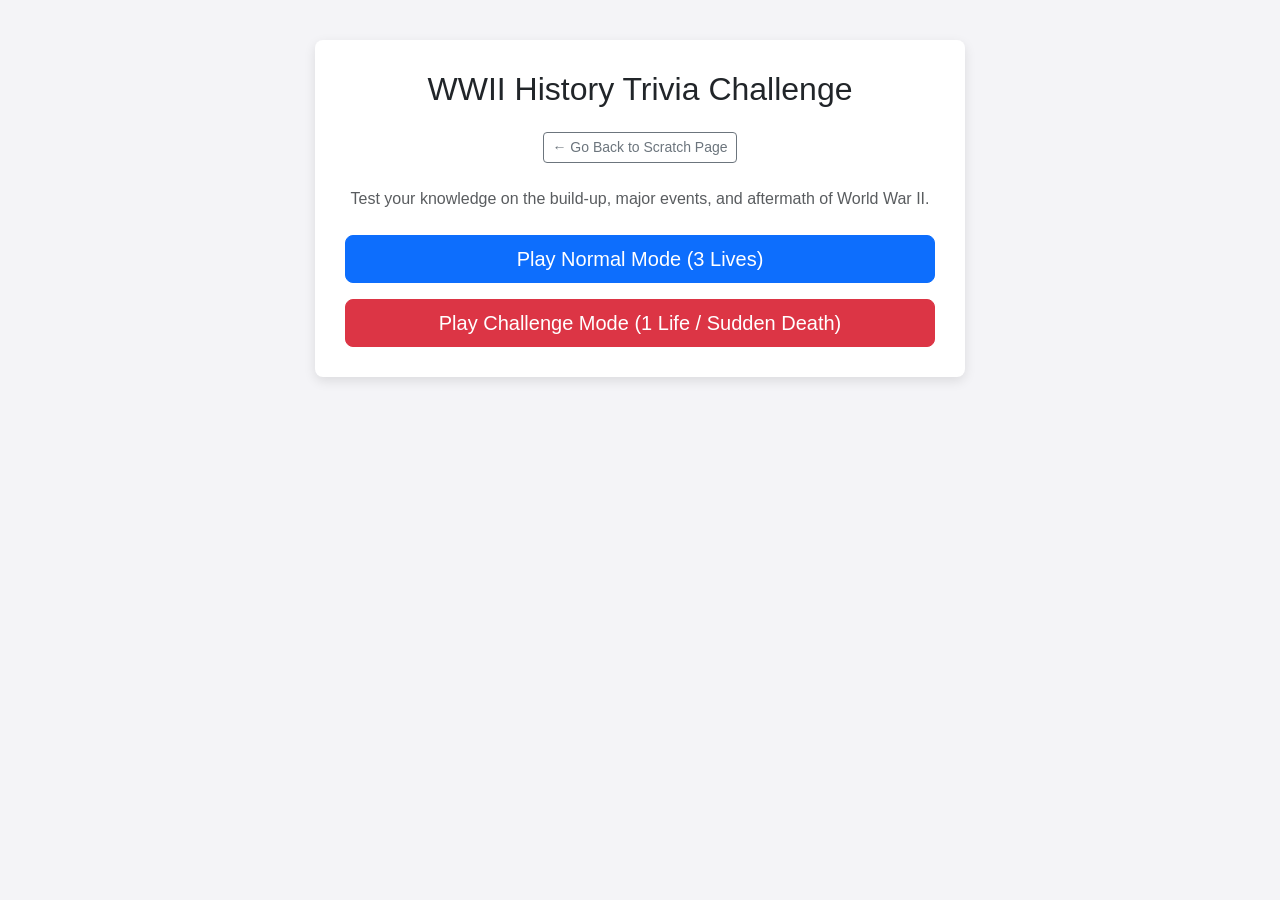
<file: app.html>
<!DOCTYPE html>
<html lang="en">
<head>
    <meta charset="UTF-8">
    <meta name="viewport" content="width=device-width, initial-scale=1.0">
    <title>WWII History Trivia Game</title>
    <link href="https://cdn.jsdelivr.net/npm/bootstrap@5.3.0/dist/css/bootstrap.min.css" rel="stylesheet">
    <style>
        body {
            background-color: #f4f4f7;
            font-family: Arial, sans-serif;
        }
        .game-card {
            max-width: 650px;
            margin: 40px auto;
            background-color: #ffffff;
            border-radius: 8px;
            box-shadow: 0 4px 12px rgba(0,0,0,0.1);
            padding: 30px;
        }
        .status-bar {
            background-color: #1a252f;
            color: #ffffff;
            border-radius: 6px;
            padding: 10px 15px;
        }
        .option-btn {
            text-align: left;
            margin-bottom: 12px;
            padding: 12px 20px;
            font-size: 1.05rem;
            transition: all 0.2s;
        }
        .option-btn:hover {
            transform: translateX(5px);
        }
    </style>
</head>
<body>

<div class="container">
    <div class="game-card">
        <h2 class="text-center mb-4 font-weight-bold">WWII History Trivia Challenge</h2>
        
        <div id="setup-screen">
            <p class="text-center mb-4"><a href="scratch.html" class="btn btn-outline-secondary btn-sm">← Go Back to Scratch Page</a></p>
            
            <p class="text-muted text-center">Test your knowledge on the build-up, major events, and aftermath of World War II.</p>
            <div class="d-grid gap-3 mt-4">
                <button class="btn btn-primary btn-lg" onclick="startGame('normal')">Play Normal Mode (3 Lives)</button>
                <button class="btn btn-danger btn-lg" onclick="startGame('challenge')">Play Challenge Mode (1 Life / Sudden Death)</button>
            </div>
        </div>

        <div id="game-screen" class="d-none">
            <div class="status-bar d-flex justify-content-between align-items-center mb-4">
                <div>Score: <span id="score-display" class="fw-bold text-warning">0</span></div>
                <div>Lives: <span id="lives-display" class="fw-bold text-danger">3</span></div>
                <div>Streak: <span id="streak-display" class="fw-bold text-info">0/3</span></div>
            </div>

            <div id="reward-zone" class="alert alert-success text-center d-none mb-3">
                <p class="fw-bold mb-2">🔥 3-in-a-row Streak! Choose your reward:</p>
                <button id="reward-life-btn" class="btn btn-sm btn-success me-2" onclick="claimReward('life')">Gain 1 Life</button>
                <button class="btn btn-sm btn-info" onclick="claimReward('skip')">Get 1 Skip Pass</button>
            </div>

            <div id="skip-action-zone" class="text-end mb-3 d-none">
                <button id="use-skip-btn" class="btn btn-sm btn-secondary" onclick="useSkipPass()">Use Skip Pass (1 Available)</button>
            </div>

            <div class="card bg-light mb-4">
                <div class="card-body">
                    <h5 class="card-title text-muted mb-2" id="question-category">Category</h5>
                    <p class="card-text fs-5 fw-semibold" id="question-text">Loading question...</p>
                </div>
            </div>

            <div id="options-container" class="d-flex flex-column">
                </div>
        </div>

        <div id="end-screen" class="d-none text-center">
            <h3 id="end-title" class="mb-3">Game Over</h3>
            <p class="fs-4">Final Score: <span id="final-score" class="fw-bold text-primary">0</span></p>
            <button class="btn btn-dark mt-3" onclick="resetToMenu()">Return to Main Menu</button>
        </div>
    </div>
</div>

<script>
    // Expanded Game Questions Database (14 Questions)
    const questions = [
        {
            category: "The Build-Up",
            question: "Which treaty, signed at the end of WWI, created severe economic hardships in Germany and contributed to the outbreak of WWII?",
            options: ["Treaty of Paris", "Treaty of Versailles", "Treaty of Ghent", "Berlin Pact"],
            correct: 1
        },
        {
            category: "The Build-Up",
            question: "In 1938, which neighboring country did Germany annex during the event known historically as the Anschluss?",
            options: ["Poland", "Czechoslovakia", "Austria", "France"],
            correct: 2
        },
        {
            category: "The Build-Up",
            question: "Which agreement allowed Germany to annex the Sudetenland region of Czechoslovakia in the name of appeasement?",
            options: ["The Munich Agreement", "The Yalta Conference", "The Locarno Treaties", "The Kellogg-Briand Pact"],
            correct: 0
        },
        {
            category: "The Build-Up",
            question: "Which two nations signed a non-aggression pact in August 1939, secretly plotting to divide Poland between them?",
            options: ["Germany and Italy", "Germany and the Soviet Union", "The UK and France", "Italy and Japan"],
            correct: 1
        },
        {
            category: "The War",
            question: "On which date did Germany invade Poland, marking the official beginning of World War II?",
            options: ["September 1, 1939", "December 7, 1941", "June 6, 1944", "May 8, 1945"],
            correct: 0
        },
        {
            category: "The War",
            question: "What was the official code name for the massive Allied amphibious invasion of Normandy on June 6, 1944?",
            options: ["Operation Barbarossa", "Operation Overlord", "Operation Torch", "Operation Market Garden"],
            correct: 1
        },
        {
            category: "The War",
            question: "Which brutal conflict is widely considered the major turning point of the war on the Eastern Front?",
            options: ["The Battle of Britain", "The Battle of the Bulge", "The Battle of Stalingrad", "The Battle of Midway"],
            correct: 2
        },
        {
            category: "The War",
            question: "Which surprise military strike prompted the United States to officially enter World War II?",
            options: ["The Sinking of the Lusitania", "The Attack on Pearl Harbor", "The Invasion of Guadalcanal", "The Blitz of London"],
            correct: 1
        },
        {
            category: "The War",
            question: "What naval battle in June 1942 served as the major turning point of the war in the Pacific Theater?",
            options: ["Battle of the Coral Sea", "Battle of Midway", "Battle of Leyte Gulf", "Battle of Iwo Jima"],
            correct: 1
        },
        {
            category: "The War",
            question: "What military term describes the fast-moving, armored warfare tactics used by Germany early in the war?",
            options: ["Attrition", "Island Hopping", "Blitzkrieg", "Trench Warfare"],
            correct: 2
        },
        {
            category: "The War",
            question: "Who served as the Prime Minister of Great Britain during the vast majority of World War II?",
            options: ["Neville Chamberlain", "Winston Churchill", "Clement Attlee", "Franklin D. Roosevelt"],
            correct: 1
        },
        {
            category: "Aftermath",
            question: "Which international organization was established in 1945 immediately following the war to preserve global peace?",
            options: ["The League of Nations", "The United Nations", "NATO", "The Warsaw Pact"],
            correct: 1
        },
        {
            category: "Aftermath",
            question: "What geopolitical term describes the decades-long ideological tension between the US and the USSR that started right after WWII?",
            options: ["The Cold War", "The Great Depression", "The Iron Age", "The Reconstruction"],
            correct: 0
        },
        {
            category: "Aftermath",
            question: "What was the name of the massive US initiative passed in 1948 to provide economic aid and rebuild Western European economies?",
            options: ["The Truman Doctrine", "The New Deal", "The Marshall Plan", "The Dawes Plan"],
            correct: 2
        }
    ];

    // State Variables
    let gameMode = 'normal';
    let currentQuestionIndex = 0;
    let score = 0;
    let lives = 3;
    let maxLives = 3;
    let streak = 0;
    let hasSkipPass = false;
    let shuffledQuestions = [];

    // Start Game Function
    function startGame(mode) {
        gameMode = mode;
        score = 0;
        streak = 0;
        currentQuestionIndex = 0;
        hasSkipPass = false;

        if (gameMode === 'challenge') {
            lives = 1;
            maxLives = 1;
        } else {
            lives = 3;
            maxLives = 3;
        }

        // Fisher-Yates shuffle implementation ensures no repetitions and random order
        shuffledQuestions = [...questions].sort(() => Math.random() - 0.5);

        document.getElementById('setup-screen').classList.add('d-none');
        document.getElementById('end-screen').classList.add('d-none');
        document.getElementById('game-screen').classList.remove('d-none');
        
        updateStatusBar();
        showQuestion();
    }

    function showQuestion() {
        document.getElementById('reward-zone').classList.add('d-none');
        
        // Fix string error from previous snippet layout
        if (hasSkipPass) {
            document.getElementById('skip-action-zone').classList.remove('d-none');
        } else {
            document.getElementById('skip-action-zone').classList.add('d-none');
        }

        // Check if all items in the array have been exhausted without repeating
        if (currentQuestionIndex >= shuffledQuestions.length) {
            endGame(true);
            return;
        }

        let q = shuffledQuestions[currentQuestionIndex];
        document.getElementById('question-category').innerText = q.category;
        document.getElementById('question-text').innerText = q.question;

        let optionsContainer = document.getElementById('options-container');
        optionsContainer.innerHTML = '';

        q.options.forEach((option, index) => {
            let button = document.createElement('button');
            button.className = 'btn btn-outline-dark option-btn';
            button.innerText = option;
            button.onclick = () => checkAnswer(index);
            optionsContainer.appendChild(button);
        });
    }

    function checkAnswer(selectedIndex) {
        let q = shuffledQuestions[currentQuestionIndex];

        if (selectedIndex === q.correct) {
            score += 10;
            streak++;
            
            if (streak === 3) {
                handleStreakMilestone();
                return; // Pause execution to handle modal payout choice
            }
        } else {
            lives--;
            streak = 0;
            if (lives <= 0) {
                endGame(false);
                return;
            }
            alert(`Incorrect! The correct answer was: ${q.options[q.correct]}`);
        }

        currentQuestionIndex++;
        updateStatusBar();
        showQuestion();
    }

    function updateStatusBar() {
        document.getElementById('score-display').innerText = score;
        document.getElementById('lives-display').innerText = lives;
        document.getElementById('streak-display').innerText = `${streak}/3`;
    }

    function handleStreakMilestone() {
        updateStatusBar();
        document.getElementById('reward-zone').classList.remove('d-none');
        
        let lifeBtn = document.getElementById('reward-life-btn');
        if (lives >= maxLives) {
            lifeBtn.disabled = true;
            lifeBtn.innerText = "Life Full (Max reached)";
        } else {
            lifeBtn.disabled = false;
            lifeBtn.innerText = "Gain 1 Life";
        }
    }

    function claimReward(type) {
        if (type === 'life' && lives < maxLives) {
            lives++;
        } else if (type === 'skip') {
            hasSkipPass = true;
        }
        
        streak = 0;
        currentQuestionIndex++;
        updateStatusBar();
        showQuestion();
    }

    function useSkipPass() {
        if (!hasSkipPass) return;
        hasSkipPass = false;
        alert("Question Skipped safely!");
        currentQuestionIndex++;
        updateStatusBar();
        showQuestion();
    }

    function endGame(victory) {
        document.getElementById('game-screen').classList.add('d-none');
        document.getElementById('end-screen').classList.remove('d-none');
        
        document.getElementById('end-title').innerText = victory ? "🏆 Congratulations! You Finished All Questions!" : "💥 Game Over (Out of Lives)";
        document.getElementById('final-score').innerText = score;
    }

    function resetToMenu() {
        document.getElementById('end-screen').classList.add('d-none');
        document.getElementById('setup-screen').classList.remove('d-none');
    }
</script>

</body>
</html>
</file>
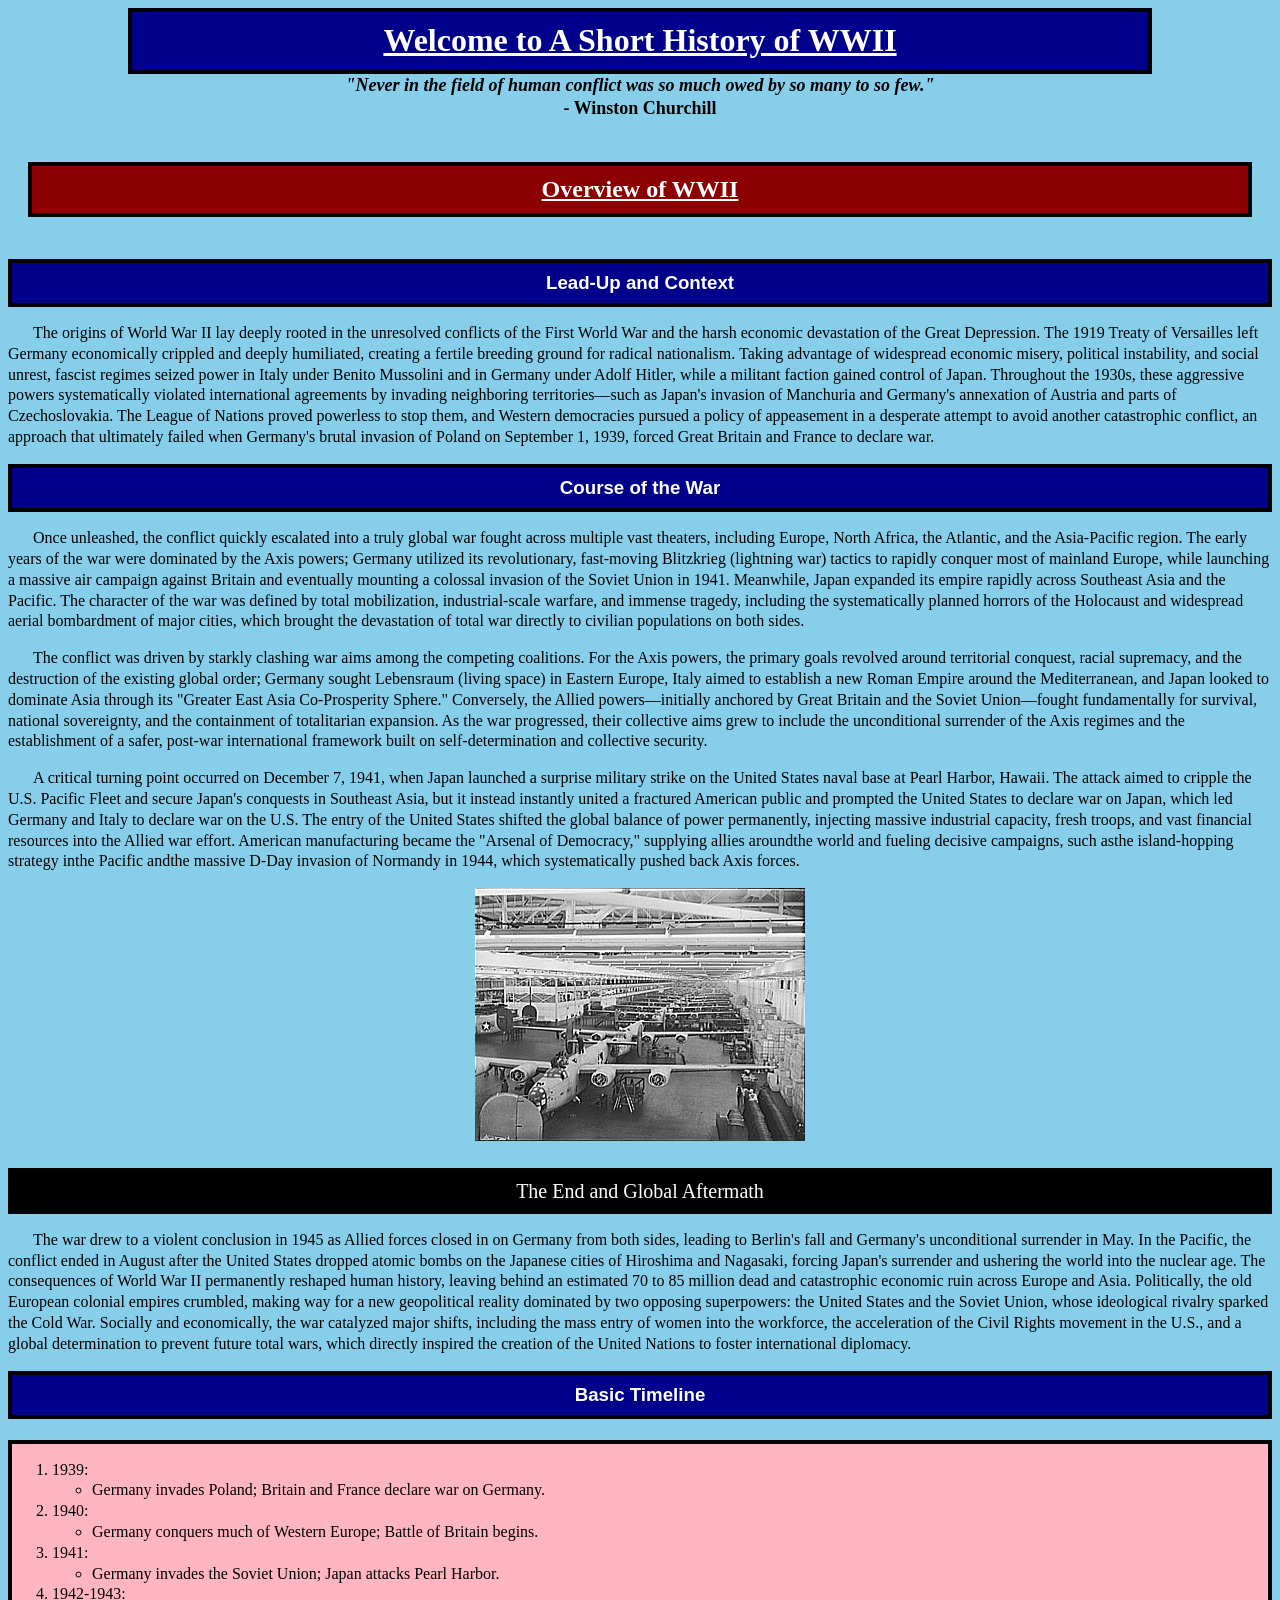
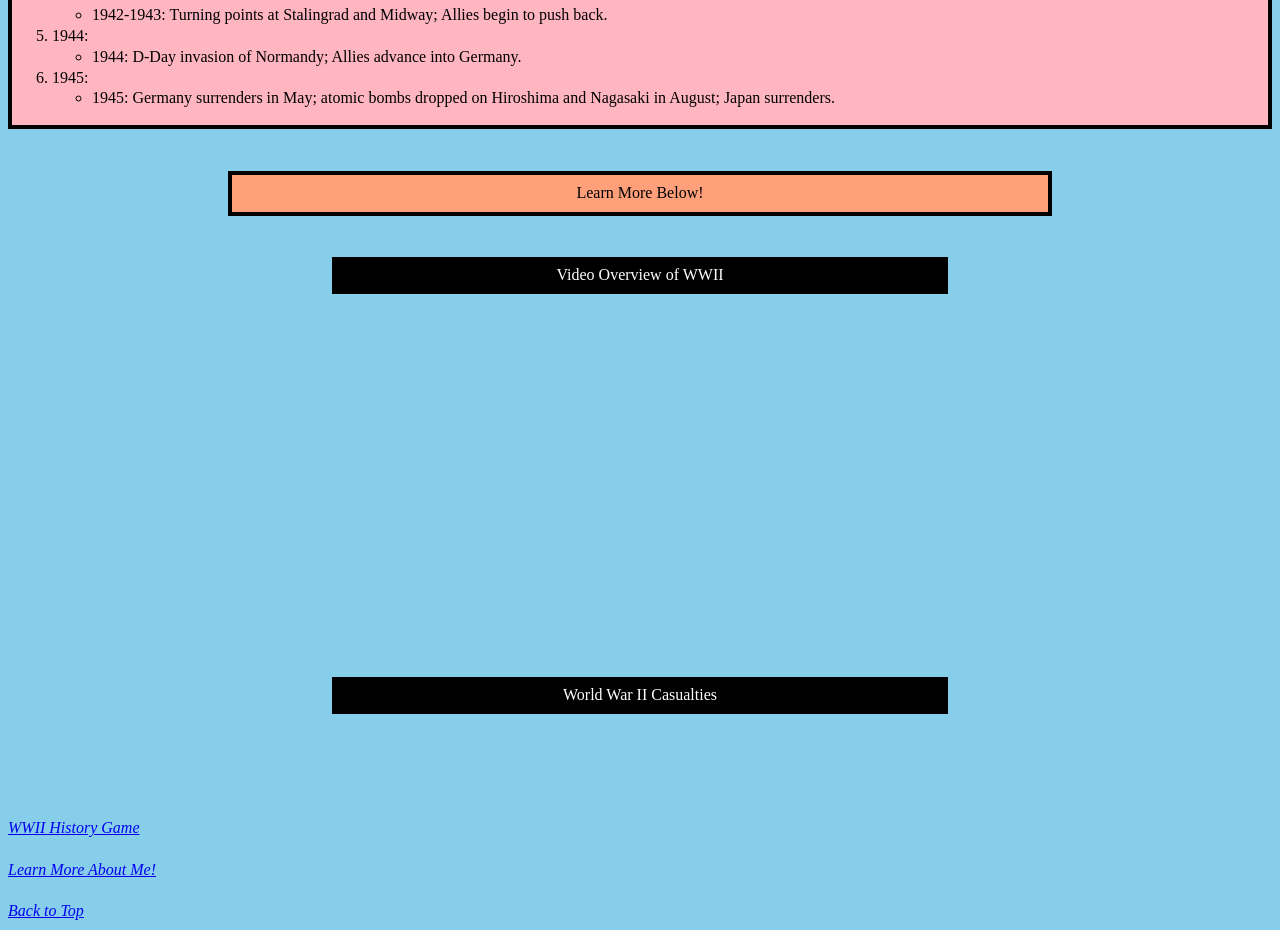
<file: scratch.html>
<!DOCTYPE html>
<html lang="en">
<head>
    <meta charset="UTF-8">
    <meta name="viewport" 
    content="width=device-width, initial-scale=1.0">
    <title> WWII Warfare</title>
    <link rel="stylesheet" href= "styles/scratch-styles.css">

</head>
<body>
    <h1 id="top">Welcome to A Short History of WWII</h1>

<!-- two DIVs -->
<div class="churchill-quote">
    "Never in the field of human conflict was so much owed by so many to so few."
    </div>

<div class="churchill-name">
    - Winston Churchill
</div>



<br><br>
    <h2> Overview of WWII</h2>
<br><br>
<h3> Lead-Up and Context</h3>
<p style="text-indent: 25px;"> The origins of World War II lay deeply rooted in the unresolved conflicts of the First World War and the harsh economic devastation of the Great Depression. The 1919 Treaty of Versailles left Germany economically crippled and deeply humiliated, creating a fertile breeding ground for radical nationalism. Taking advantage of widespread economic misery, political instability, and social unrest, fascist regimes seized power in Italy under Benito Mussolini and in Germany under Adolf Hitler, while a militant faction gained control of Japan. Throughout the 1930s, these aggressive powers systematically violated international agreements by invading neighboring territories—such as Japan's invasion of Manchuria and Germany's annexation of Austria and parts of Czechoslovakia. The League of Nations proved powerless to stop them, and Western democracies pursued a policy of appeasement in a desperate attempt to avoid another catastrophic conflict, an approach that ultimately failed when Germany's brutal invasion of Poland on September 1, 1939, forced Great Britain and France to declare war.
 
<h3>Course of the War</h3>
<p style="text-indent: 25px;"> Once unleashed, the conflict quickly escalated into a truly global war fought across multiple vast theaters, including Europe, North Africa, the Atlantic, and the Asia-Pacific region. The early years of the war were dominated by the Axis powers; Germany utilized its revolutionary, fast-moving Blitzkrieg (lightning war) tactics to rapidly conquer most of mainland Europe, while launching a massive air campaign against Britain and eventually mounting a colossal invasion of the Soviet Union in 1941. Meanwhile, Japan expanded its empire rapidly across Southeast Asia and the Pacific. The character of the war was defined by total mobilization, industrial-scale warfare, and immense tragedy, including the systematically planned horrors of the Holocaust and widespread aerial bombardment of major cities, which brought the devastation of total war directly to civilian populations on both sides.
<p style="text-indent: 25px;">  The conflict was driven by starkly clashing war aims among the competing coalitions. For the Axis powers, the primary goals revolved around territorial conquest, racial supremacy, and the destruction of the existing global order; Germany sought Lebensraum (living space) in Eastern Europe, Italy aimed to establish a new Roman Empire around the Mediterranean, and Japan looked to dominate Asia through its "Greater East Asia Co-Prosperity Sphere." Conversely, the Allied powers—initially anchored by Great Britain and the Soviet Union—fought fundamentally for survival, national sovereignty, and the containment of totalitarian expansion. As the war progressed, their collective aims grew to include the unconditional surrender of the Axis regimes and the establishment of a safer, post-war international framework built on self-determination and collective security.
<p style="text-indent: 25px;">A critical turning point occurred on December 7, 1941, when Japan launched a surprise military strike on the United States naval base at Pearl Harbor, Hawaii. The attack aimed to cripple the U.S. Pacific Fleet and secure Japan's conquests in Southeast Asia, but it instead instantly united a fractured American public and prompted the United States to declare war on Japan, which led Germany and Italy to declare war on the U.S. The entry of the United States shifted the global balance of power permanently, injecting massive industrial capacity, fresh troops, and vast financial resources into the Allied war effort. American manufacturing became the "Arsenal of Democracy," supplying allies aroundthe world and fueling decisive campaigns, such asthe island-hopping strategy inthe Pacific andthe massive D-Day invasion of Normandy in 1944, which systematically pushed back Axis forces.
<br>

<div class="photo">
<img src="images/wwii-photo.jpg" class="img-fluid rounded shadow-sm my-3" alt="WWII Photo">
</div>
<br>

<div class="the-end">
The End and Global Aftermath
</div>

<p style="text-indent: 25px;">The war drew to a violent conclusion in 1945 as Allied forces closed in on Germany from both sides, leading to Berlin's fall and Germany's unconditional surrender in May. In the Pacific, the conflict ended in August after the United States dropped atomic bombs on the Japanese cities of Hiroshima and Nagasaki, forcing Japan's surrender and ushering the world into the nuclear age. The consequences of World War II permanently reshaped human history, leaving behind an estimated 70 to 85 million dead and catastrophic economic ruin across Europe and Asia. Politically, the old European colonial empires crumbled, making way for a new geopolitical reality dominated by two opposing superpowers: the United States and the Soviet Union, whose ideological rivalry sparked the Cold War. Socially and economically, the war catalyzed major shifts, including the mass entry of women into the workforce, the acceleration of the Civil Rights movement in the U.S., and a global determination to prevent future total wars, which directly inspired the creation of the United Nations to foster international diplomacy.</p>

<h3> Basic Timeline</h3>
<br>

<!-- third Div-->
 <div class= "timeline">

<ol> 
    <li>
        1939:
        <ul>
            <li>Germany invades Poland; Britain and France declare war on Germany.</li>
        </ul>
    </li>

    <li>
        1940: 
        <ul>
            <li>Germany conquers much of Western Europe; Battle of Britain begins.</li>
        </ul>
    </li>

    <li> 
        1941: 
        <ul>
            <li>Germany invades the Soviet Union; Japan attacks Pearl Harbor.</li>
        </ul>
    </li>

    <li>
        1942-1943:
        <ul>
             <li>1942-1943: Turning points at Stalingrad and Midway; Allies begin to push back.</li>
        </ul>
    </li>

   <li>
        1944:
        <ul>
             <li>1944: D-Day invasion of Normandy; Allies advance into Germany.</li>
        </ul>
   </li>

   <li>
        1945:
        <ul>
                <li>1945: Germany surrenders in May; atomic bombs dropped on Hiroshima and Nagasaki in August; Japan surrenders.</li>
        </ul>
   </li>

</div>

<br><br>

<!--fourth div-->
<div class="learn-more">
Learn More Below! 
</div>
<br><br>

<!-- fifth div-->
<div class="captions">
Video Overview of WWII
</div>

<br><br>

<!-- sixth div -->
<div class="youtube">
<iframe width="560" height="315" src="https://www.youtube.com/embed/hUDYd8LAvD8?si=g3bhdMWNF4FUPMCH" title="YouTube video player" frameborder="0" allow="accelerometer; autoplay; clipboard-write; encrypted-media; gyroscope; picture-in-picture; web-share" referrerpolicy="strict-origin-when-cross-origin" allowfullscreen></iframe>
</div>

<br>

<div class="captions">
World War II Casualties
</div>

<br><br>


<div class='tableauPlaceholder' id='viz1781634086367' style='position: relative'><noscript><a href='#'><img alt='Dashboard 4 ' src='https:&#47;&#47;public.tableau.com&#47;static&#47;images&#47;WW&#47;WW2_16632528147370&#47;Dashboard4&#47;1_rss.png' style='border: none' /></a></noscript><object class='tableauViz'  style='display:none;'><param name='host_url' value='https%3A%2F%2Fpublic.tableau.com%2F' /> <param name='embed_code_version' value='3' /> <param name='site_root' value='' /><param name='name' value='WW2_16632528147370&#47;Dashboard4' /><param name='tabs' value='no' /><param name='toolbar' value='yes' /><param name='static_image' value='https:&#47;&#47;public.tableau.com&#47;static&#47;images&#47;WW&#47;WW2_16632528147370&#47;Dashboard4&#47;1.png' /> <param name='animate_transition' value='yes' /><param name='display_static_image' value='yes' /><param name='display_spinner' value='yes' /><param name='display_overlay' value='yes' /><param name='display_count' value='yes' /><param name='language' value='en-US' /></object></div>                <script type='text/javascript'>                    var divElement = document.getElementById('viz1781634086367');                    var vizElement = divElement.getElementsByTagName('object')[0];                    if ( divElement.offsetWidth > 800 ) { vizElement.style.width='1050px';vizElement.style.height='843px';} else if ( divElement.offsetWidth > 500 ) { vizElement.style.width='1050px';vizElement.style.height='843px';} else { vizElement.style.width='100%';vizElement.style.height='827px';}                     var scriptElement = document.createElement('script');                    scriptElement.src = 'https://public.tableau.com/javascripts/api/viz_v1.js';                    vizElement.parentNode.insertBefore(scriptElement, vizElement);                </script>


<br><br><br>


<!-- seventh div -->
<nav> 
       <div class="hyperlinks">
        <a href="app.html">WWII History Game</a>     
        <br><br>
         <a href="startbootstrap-creative-gh-pages\startbootstrap-creative-gh-pages\index.html">Learn More About Me!</a> 
        <br><br>
         <a href="#top">Back to Top</a>

</div>
        </nav>



</body>
</html>
</file>
<file: styles/scratch-styles.css>
/*style definitions */


body {
    font-family:'Times New Roman', Times, serif;
    background-color: skyblue;
    color:black;
    line-height: 1.3
}

h1 {
    text-decoration: underline;
    text-align: center;
    border: 4px, solid black;
    background-color: darkblue;
    color: white;
    padding: 8px;
    max-width: 1000px;
    margin:auto
}

h2{
    text-decoration: underline;
    border: 4px, solid black;
    color:white;
    background-color: darkred;
    text-align: center;
    padding: 8px;
    max-width: 1200px;
    margin:auto;

}


h3{ 
    font-family:'Lucida Sans', 'Lucida Sans Regular', 'Lucida Grande', 'Lucida Sans Unicode', Geneva, Verdana, sans-serif;
    border: 4px, solid black;
    color: white;
    background-color: darkblue;
    padding: 8px;
    max-width: 1350px;
    margin:auto;
    text-align: center;
}



/* 9 style definitions for my divs */



.churchill-quote {
    font-family: 'Times New Roman', Times, serif;
    font-style:italic;
    font-weight: bold;
    font-size: 18px;
    text-align: center  
}


.churchill-name {
    font-family: 'Times New Roman', Times, serif;
    font-weight: bold;
    font-size: 18px;
    text-align: center
}


.photo{ 
    text-align: center;
}

.the-end { 
    color:white;
    background-color:black;
    border: 3px solid black;
    font-size: 20px;
    padding: 7px;       
    max-width: 1350px;
    margin:auto;
    text-align:center;
}



.timeline {
    border: 4px, solid black;
    background-color:lightpink;
    color: black
}



.learn-more {
    font-family:Georgia, 'Times New Roman', Times, serif;
    line-height: 1.3;
    border: 4px, solid black;
    color:black;
    background-color:lightsalmon;
    padding: 8px;
    margin:auto;
    max-width: 800px;
    text-align: center;
}

.captions { 
    border: 4px, solid black;
    color: white;
    background-color: black;
    text-align: center;
    padding: 4px;
    margin:auto;
    max-width: 600px;

}

.youtube {
    text-align: center;
}



.hyperlinks {
    font-style:italic
}
</file>
